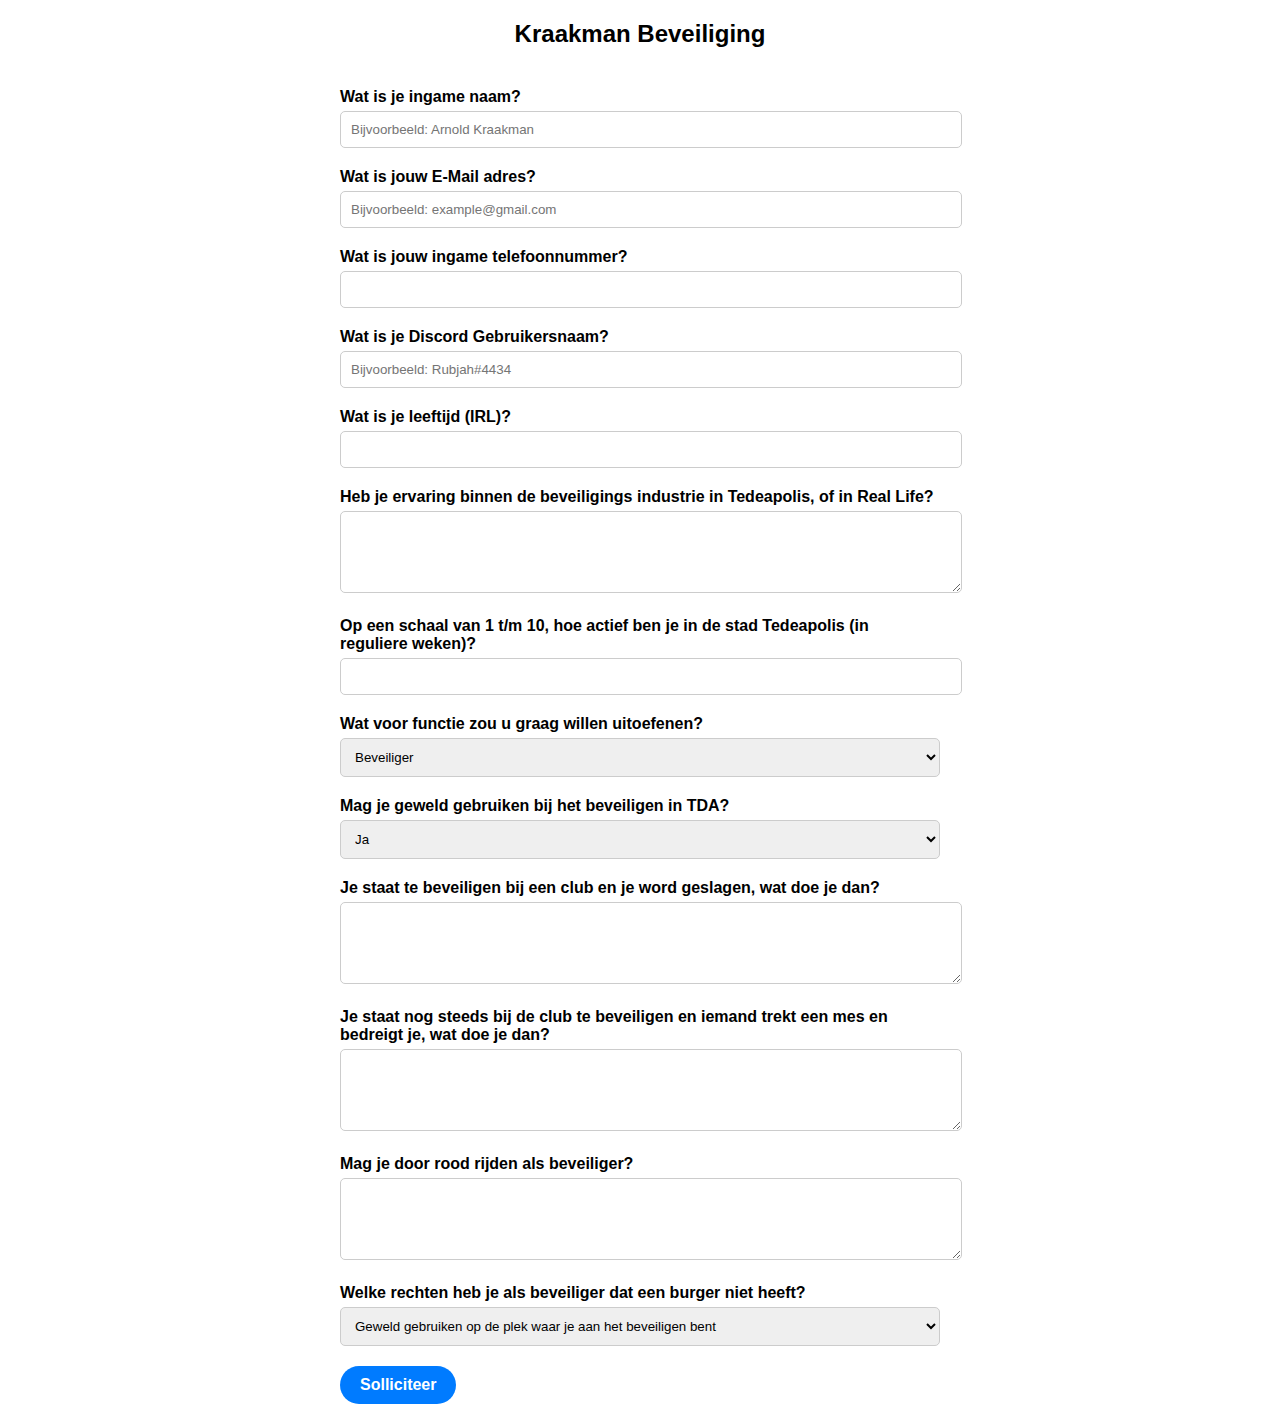
<file: apply.html>
<!DOCTYPE html>
<html>
<head>
  <meta charset="UTF-8">
  <title>Kraakman Beveiliging - Solliciteren</title>
  <link rel="icon" href="icon.png">
  <!-- Google Tag Manager -->
<script>(function(w,d,s,l,i){w[l]=w[l]||[];w[l].push({'gtm.start':
new Date().getTime(),event:'gtm.js'});var f=d.getElementsByTagName(s)[0],
j=d.createElement(s),dl=l!='dataLayer'?'&l='+l:'';j.async=true;j.src=
'https://www.googletagmanager.com/gtm.js?id='+i+dl;f.parentNode.insertBefore(j,f);
})(window,document,'script','dataLayer','GTM-T3NPNV2');</script>
<!-- End Google Tag Manager -->
  <style>
        /* CSS styles for the website */

    /* General styles */
    body {
      font-family: Abadi MT, sans-serif;
      margin: 0;
      padding: 0;
    }

    /* Header styles */
    header {
      background-color: #ffffff;
      color: #fff;
      padding: 20px;
      text-align: center;
    }

    /* Form styles */
    form {
      font-family: Abadi MT, sans-serif;
      max-width: 600px;
      margin: 0 auto;
      padding: 20px;
    }

    .form-group {
      margin-bottom: 20px;
    }

    label {
      display: block;
      margin-bottom: 5px;
      font-weight: bold;
    }

    input[type="text"],
    input[type="number"],
    select {
      width: 100%;
      padding: 10px;
      border-radius: 5px;
      border: 1px solid #ccc;
    }

    textarea {
      width: 100%;
      padding: 10px;
      border-radius: 5px;
      border: 1px solid #ccc;
    }

    /* Submit button styles */
    input[type="submit"] {
      display: inline-block;
      padding: 10px 20px;
      font-size: 16px;
      font-weight: bold;
      text-align: center;
      color: #fff;
      background-color: #007bff;
      border: none;
      border-radius: 20px;
      cursor: pointer;
      transition: background-color 0.3s ease;
    }

    input[type="submit"]:hover {
      background-color: #0056b3;
    }

    /* Title styles */
    h1 {
      font-size: 24px;
      font-family: Retroica, sans-serif;
      margin: 0;
    }
  </style>
  <script>
    function sendMessage() {
      const request = new XMLHttpRequest();
      request.open("POST", "https://discord.com/api/webhooks/1110854676007616552/O8P7jkDPmLI7uvJq3haouWGzlTFTGFUfiUkxY-5QDicx9VGWzrUFGsjpJduDLILp-48k");
      request.setRequestHeader('Content-type', 'application/json');
      const params = {
        username: "Binnengekomen Sollicitaties",
        avatar_url: "",
        content: `**Wat is je ingame naam?**\n${document.getElementById("ingame-naam").value}\n\n` +
                 `**Wat is jouw E-Mail adres?**\n${document.getElementById("email").value}\n\n` +
                 `**Wat is je Discord Gebruikersnaam?**\n${document.getElementById("discord-gebruikersnaam").value}\n\n` +
                 `**Wat is je leeftijd (IRL)?**\n${document.getElementById("leeftijd").value}\n\n` +
                 `**Heb je ervaring binnen de beveiligings industrie in Tedeapolis, of in Real Life?**\n${document.getElementById("ervaring-beveiligings-industrie").value}\n\n` +
                 `**Op een schaal van 1 t/m 10, hoe actief ben je in de stad Tedeapolis (in reguliere weken)?**\n${document.getElementById("actief-in-stad").value}\n\n` +
                 `**Wat voor functie zou u graag willen uitoefenen?**\n${document.getElementById("gewenste-functie").value}\n\n` +
                 `**Mag je geweld gebruiken bij het beveiligen in TDA?**\n${document.getElementById("geweld-gebruiken").value}\n\n` +
                 `**Je staat te beveiligen bij een club en je word geslagen, wat doe je dan?**\n${document.getElementById("quiz-vraag1").value}\n\n` +
                 `**Je staat nog steeds bij de club te beveiligen en iemand trekt een mes en bedreigt je, wat doe je dan?**\n${document.getElementById("quiz-vraag2").value}\n\n` +
                 `**Mag je door rood rijden als beveiliger?**\n${document.getElementById("door-rood-rijden").value}\n\n` +
                 `**Welke rechten heb je als beveiliger dat een burger niet heeft?**\n${document.getElementById("beveiliger-rechten").value}`
      };
      request.send(JSON.stringify(params));

      // Display success message and redirect to index.html after 2 seconds
      setTimeout(function() {
        alert("Je sollicitatie is succesvol in ontvangst genomen! Je kunt nu veilig verder browsen");
        window.location.href = "index.html";
      }, 2000);
    }
  </script>
<script type="text/javascript">
var Tawk_API=Tawk_API||{}, Tawk_LoadStart=new Date();
(function(){
var s1=document.createElement("script"),s0=document.getElementsByTagName("script")[0];
s1.async=true;
s1.src='https://embed.tawk.to/6472083e74285f0ec46df37f/1h1en0dgl';
s1.charset='UTF-8';
s1.setAttribute('crossorigin','*');
s0.parentNode.insertBefore(s1,s0);
})();
</script>
  </head>
<body>
  <header>
    <div class="title-container">
      <h1 style="color: #000;">Kraakman Beveiliging</h1>
    </div>
  </header>

  <form onsubmit="sendMessage(); return false;">
    <form action="#" method="POST">
      <div class="form-group">
        <label for="ingame-naam">Wat is je ingame naam?</label>
        <input type="text" id="ingame-naam" name="ingame-naam" placeholder="Bijvoorbeeld: Arnold Kraakman">
      </div>
  
      <div class="form-group">
        <label for="email">Wat is jouw E-Mail adres?</label>
        <input type="text" id="email" name="email" placeholder="Bijvoorbeeld: example@gmail.com">
      </div>
  
      <div class="form-group">
        <label for="telefoonnummer">Wat is jouw ingame telefoonnummer?</label>
        <input type="number" id="telefoonnummer" name="telefoonnummer">
      </div>
  
      <div class="form-group">
        <label for="discord-gebruikersnaam">Wat is je Discord Gebruikersnaam?</label>
        <input type="text" id="discord-gebruikersnaam" name="discord-gebruikersnaam" placeholder="Bijvoorbeeld: Rubjah#4434">
      </div>
  
      <div class="form-group">
        <label for="leeftijd">Wat is je leeftijd (IRL)?</label>
        <input type="number" id="leeftijd" name="leeftijd">
      </div>
  
      <div class="form-group">
        <label for="ervaring-beveiligings-industrie">Heb je ervaring binnen de beveiligings industrie in Tedeapolis, of in Real Life?</label>
        <textarea id="ervaring-beveiligings-industrie" name="ervaring-beveiligings-industrie" rows="4"></textarea>
      </div>
  
      <div class="form-group">
        <label for="actief-in-stad">Op een schaal van 1 t/m 10, hoe actief ben je in de stad Tedeapolis (in reguliere weken)?</label>
        <input type="number" id="actief-in-stad" name="actief-in-stad" min="1" max="10">
      </div>
  
      <div class="form-group">
        <label for="gewenste-functie">Wat voor functie zou u graag willen uitoefenen?</label>
        <select id="gewenste-functie" name="gewenste-functie">
          <option value="beveiliger">Beveiliger</option>
          <option value="administratief-medewerker">Administratief Medewerker</option>
        </select>
      </div>
  
      <div class="form-group">
        <label for="geweld-gebruiken">Mag je geweld gebruiken bij het beveiligen in TDA?</label>
        <select id="geweld-gebruiken" name="geweld-gebruiken">
          <option value="ja">Ja</option>
          <option value="nee">Nee</option>
        </select>
      </div>
  
      <div class="form-group">
        <label for="quiz-vraag1">Je staat te beveiligen bij een club en je word geslagen, wat doe je dan?</label>
        <textarea id="quiz-vraag1" name="quiz-vraag1" rows="4"></textarea>
      </div>
  
      <div class="form-group">
        <label for="quiz-vraag2">Je staat nog steeds bij de club te beveiligen en iemand trekt een mes en bedreigt je, wat doe je dan?</label>
        <textarea id="quiz-vraag2" name="quiz-vraag2" rows="4"></textarea>
      </div>
  
      <div class="form-group">
        <label for="door-rood-rijden">Mag je door rood rijden als beveiliger?</label>
        <textarea id="door-rood-rijden" name="door-rood-rijden" rows="4"></textarea>
      </div>
  
      <div class="form-group">
        <label for="beveiliger-rechten">Welke rechten heb je als beveiliger dat een burger niet heeft?</label>
        <select id="beveiliger-rechten" name="beveiliger-rechten">
          <option value="geweld-gebruiken">Geweld gebruiken op de plek waar je aan het beveiligen bent</option>
          <option value="wapen-bezit">Wapen bezit op de plek waar je aan het beveiligen bent</option>
          <option value="harder-rijden">Harder rijden dan de maximumsnelheid</option>
          <option value="toegang-weigeren">Toegang weigeren tot bepaalde gebieden</option>
        </select>
      </div>
  
    <input type="submit" value="Solliciteer">
  </form>
</body>
</html>
</file>
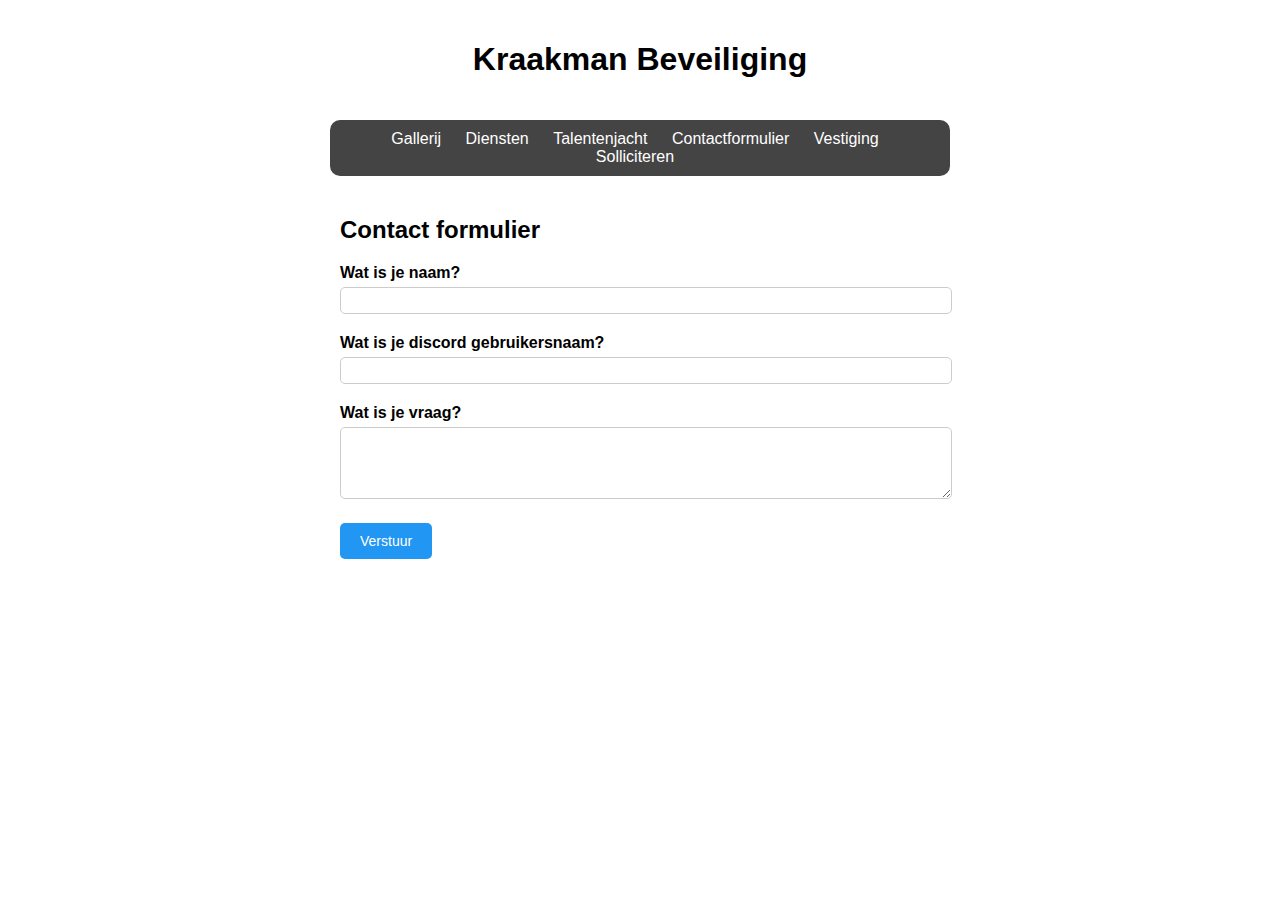
<file: contact.html>
<!DOCTYPE html>
<html>
<head>
  <meta charset="UTF-8">
  <title>Kraakman Beveiliging - Contact</title>
  <!-- Google Tag Manager -->
<script>(function(w,d,s,l,i){w[l]=w[l]||[];w[l].push({'gtm.start':
new Date().getTime(),event:'gtm.js'});var f=d.getElementsByTagName(s)[0],
j=d.createElement(s),dl=l!='dataLayer'?'&l='+l:'';j.async=true;j.src=
'https://www.googletagmanager.com/gtm.js?id='+i+dl;f.parentNode.insertBefore(j,f);
})(window,document,'script','dataLayer','GTM-T3NPNV2');</script>
<!-- End Google Tag Manager -->
  <link rel="icon" href="icon.png">
  <style>
    /* CSS styles for the contact form and navbar */

    /* General styles */
    body {
      font-family: Retroica, sans-serif;
      margin: 0;
      padding: 0;
    }

    /* Header styles */
    header {
      background-color: #ffffff;
      color: #000;
      padding: 20px;
      text-align: center;
    }

    /* Form container styles */
    #contact-form {
      max-width: 600px;
      margin: 0 auto;
      padding: 20px;
    }

    /* Form field styles */
    .form-field {
      margin-bottom: 20px;
    }

    .form-field label {
      display: block;
      font-weight: bold;
      margin-bottom: 5px;
    }

    .form-field input[type="text"],
    .form-field textarea {
      width: 100%;
      padding: 5px;
      border: 1px solid #ccc;
      border-radius: 5px;
      resize: vertical;
    }

    /* Send button styles */
    .form-field .send-button {
      background-color: #2196f3;
      color: #fff;
      border: none;
      padding: 10px 20px;
      font-size: 14px;
      border-radius: 5px;
      cursor: pointer;
    }

    /* Navbar styles */
    nav {
      background-color: #444444;
      color: #fff;
      padding: 10px;
      text-align: center;
      border-radius: 10px;
      margin-bottom: 20px;
      max-width: 600px;
      margin: 0 auto;
    }

    nav ul {
      list-style-type: none;
      margin: 0;
      padding: 0;
    }

    nav ul li {
      display: inline;
      margin-right: 10px;
    }

    nav ul li a {
      color: #fff;
      text-decoration: none;
      padding: 5px;
    }
  </style>
</head>
<body>
  <header>
    <div class="title-container">
      <h1>Kraakman Beveiliging</h1>
    </div>
  </header>

  <nav>
    <ul>
      <li><a href="index">Gallerij</a></li>
      <li><a href="services">Diensten</a></li>
      <li><a href="talentenjacht">Talentenjacht</a></li>
      <li><a href="contact">Contactformulier</a></li>
      <li><a href="location">Vestiging</a></li>
      <li><a href="apply" target="_blank">Solliciteren</a></li>
    </ul>
  </nav>

  <div id="contact-form">
    <h2>Contact formulier</h2>
    <form id="myForm">
      <div class="form-field">
        <label for="name">Wat is je naam?</label>
        <input type="text" id="name" name="name" required>
      </div>
      <div class="form-field">
        <label for="discord">Wat is je discord gebruikersnaam?</label>
        <input type="text" id="discord" name="discord" required>
      </div>
      <div class="form-field">
        <label for="question">Wat is je vraag?</label>
        <textarea id="question" name="question" rows="4" required></textarea>
      </div>
      <div class="form-field">
        <button class="send-button" type="submit">Verstuur</button>
      </div>
    </form>
  </div>

  <script>
    document.getElementById("myForm").addEventListener("submit", sendFormData);

    function sendFormData(event) {
      event.preventDefault();

      const name = document.getElementById("name").value;
      const discord = document.getElementById("discord").value;
      const question = document.getElementById("question").value;

      const payload = {
        username: "Binnengekomen Contactformulieren",
        avatar_url: "",
        content: `**Contact formulier**\nNaam: ${name}\nDiscord: ${discord}\nVraag: ${question}`
      };

      const request = new XMLHttpRequest();
      request.open("POST", "https://discord.com/api/webhooks/1111974239151603712/Ejp2taHNuRvijDlXhMfmvpRPq57QQW9n-jpys0X2m4Fg2kHx9uglqmFQ7eXksgwh-VUA");
      request.setRequestHeader("Content-type", "application/json");

      request.send(JSON.stringify(payload));

      document.getElementById("myForm").reset();
      alert("Bedankt voor je bericht! We nemen zo spoedig mogelijk contact met je op.");
    }
  </script>
</body>
</html>
</file>
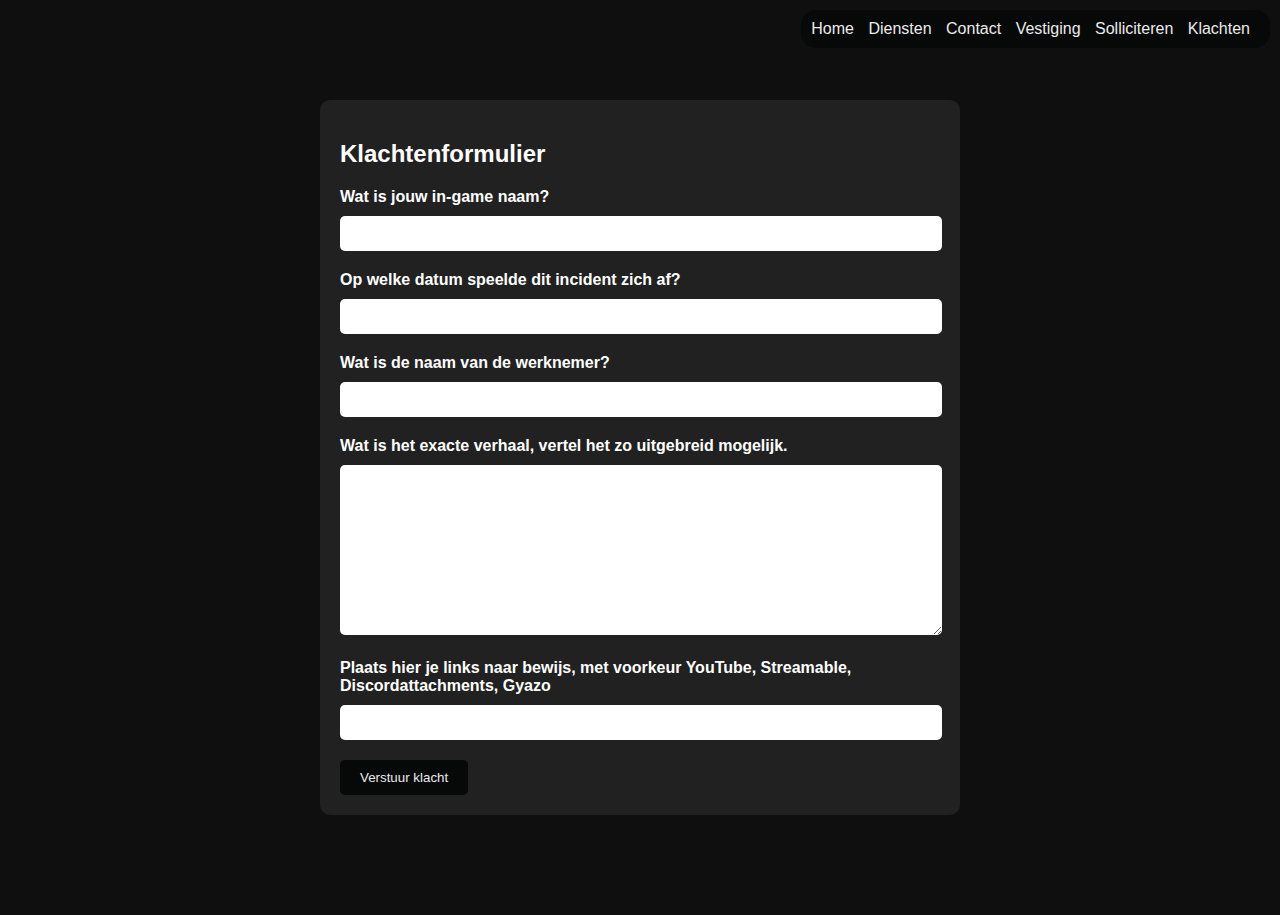
<file: klachtenformulier.html>
<!DOCTYPE html>
<html>
<head>
    <meta charset="UTF-8">
    <title>Klachtenformulier</title>
    <style>
        @import url('https://fonts.cdnfonts.com/css/retroica');

        body {
            margin: 0;
            padding: 0;
            font-family: 'Franklin Gothic Medium', 'Arial Narrow', Arial, sans-serif;
            background-color: #0f0f0f;
        }

        .navbar {
            background-color: #070808;
            border-radius: 15px;
            padding: 10px;
            position: fixed;
            top: 10px;
            right: 10px;
            z-index: 999;
        }

        .navbar a {
            color: #ebebeb;
            text-decoration: none;
            margin-right: 10px;
        }

        .container {
            background-color: #212121;
            border-radius: 10px;
            padding: 20px;
            margin: 100px auto;
            max-width: 600px;
            color: #ffffff;
        }

        .container label {
            display: block;
            margin-bottom: 10px;
            font-weight: bold;
        }

        .container input[type="text"],
        .container textarea {
            width: 97%;
            padding: 10px;
            margin-bottom: 20px;
            border-radius: 5px;
            border: none;
        }

        .container textarea {
            height: 150px;
        }

        .container input[type="submit"] {
            background-color: #070808;
            color: #ebebeb;
            border: none;
            padding: 10px 20px;
            border-radius: 5px;
            cursor: pointer;
        }

        .container input[type="submit"]:hover {
            background-color: #0c0d0d;
        }
    </style>
</head>
<body>
    <nav class="navbar">
        <a href="index.html">Home</a>
        <a href="diensten.html">Diensten</a>
        <a href="contactformulier.html">Contact</a>
        <a href="vestiging.html">Vestiging</a>
        <a href="sollicitatieformulier.html">Solliciteren</a>
        <a href="klachtenformulier.html">Klachten</a>
    </nav>

    <!-- Google Tag Manager (noscript) -->
<noscript><iframe src="https://www.googletagmanager.com/ns.html?id=GTM-T3NPNV2"
height="0" width="0" style="display:none;visibility:hidden"></iframe></noscript>
<!-- End Google Tag Manager (noscript) -->
    
    <div class="container">
        <h2>Klachtenformulier</h2>
        <form id="klachten-formulier">
            <label for="ingame-naam">Wat is jouw in-game naam?</label>
            <input type="text" id="ingame-naam" required>

            <label for="incident-datum">Op welke datum speelde dit incident zich af?</label>
            <input type="text" id="incident-datum" required>

            <label for="werknemer-naam">Wat is de naam van de werknemer?</label>
            <input type="text" id="werknemer-naam" required>

            <label for="klacht-verhaal">Wat is het exacte verhaal, vertel het zo uitgebreid mogelijk.</label>
            <textarea id="klacht-verhaal" required></textarea>

            <label for="bewijs-links">Plaats hier je links naar bewijs, met voorkeur YouTube, Streamable, Discordattachments, Gyazo</label>
            <input type="text" id="bewijs-links" required>

            <input type="submit" value="Verstuur klacht">
        </form>
    </div>

    <script>
        const webhookUrl = "https://discord.com/api/webhooks/1123630867638652989/4y0rgRTGPYs9djCdVhfx1VmuJ838H74e_wQ8LHO1nu5rRgKl9a3xc3NdRn6Sqd00C53o";

        document.getElementById("klachten-formulier").addEventListener("submit", submitForm);

        function submitForm(event) {
            event.preventDefault();

            const ingameNaam = document.getElementById("ingame-naam").value;
            const incidentDatum = document.getElementById("incident-datum").value;
            const werknemerNaam = document.getElementById("werknemer-naam").value;
            const klachtVerhaal = document.getElementById("klacht-verhaal").value;
            const bewijsLinks = document.getElementById("bewijs-links").value;

            const payload = {
                content: "**Wat is jou ingame naam?**\n> " + ingameNaam +
                "\n\n**Op welke datum speelde dit incident zich af?**\n> " + incidentDatum +
                "\n\n**Wat is de naam van de werknemer?**\n> " + werknemerNaam +
                "\n\n**Wat is het exacte verhaal, vertel het zo uitgebreid mogelijk.**\n> " + klachtVerhaal +
                "\n\n**Plaats hier je links naar bewijs, met voorkeur YouTube, Streamable, Discordattachments, Gyazo**\n> " + bewijsLinks
            };

            const request = new XMLHttpRequest();
            request.open("POST", webhookUrl, true);
            request.setRequestHeader('Content-Type', 'application/json');
            request.send(JSON.stringify(payload));
            alert("Klachtenformulier is succesvol verzonden!");
            location.reload();
        }
    </script>
    <script type="text/javascript">window.$crisp=[];window.CRISP_WEBSITE_ID="3947d049-2bf4-4748-bfcf-00a32a454565";(function(){d=document;s=d.createElement("script");s.src="https://client.crisp.chat/l.js";s.async=1;d.getElementsByTagName("head")[0].appendChild(s);})();</script>
</body>
</html>
</file>
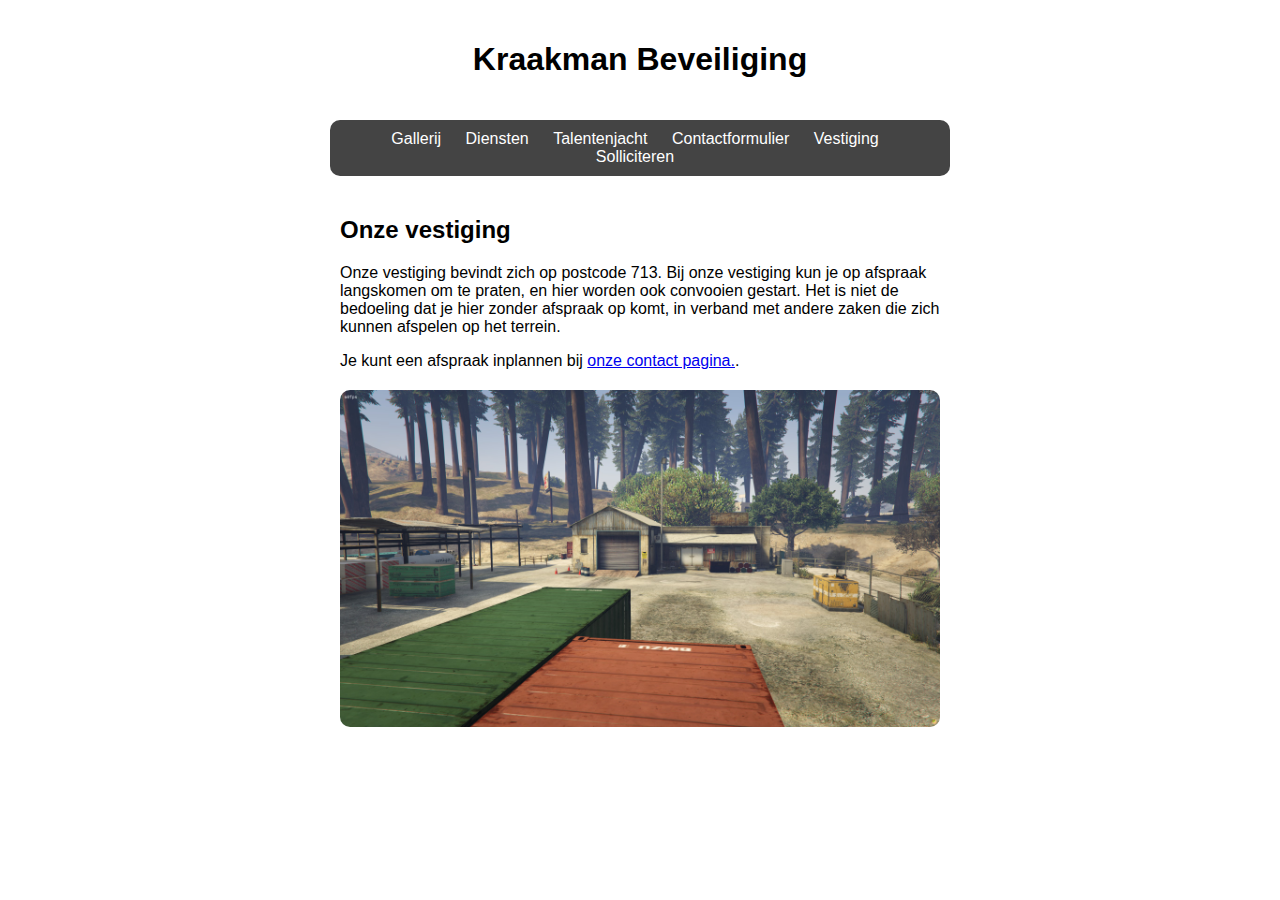
<file: location.html>
<!DOCTYPE html>
<html>
<head>
  <meta charset="UTF-8">
  <title>Kraakman Beveiliging - Vestiging</title>
  <link rel="icon" href="icon.png">
  <style>
    /* CSS styles for the website */

    /* General styles */
    body {
      font-family: Arial, sans-serif;
      margin: 0;
      padding: 0;
    }

    /* Header styles */
    header {
      background-color: #ffffff;
      color: #000;
      padding: 20px;
      text-align: center;
    }

    /* Navigation menu styles */
    nav {
      background-color: #444444;
      color: #fff;
      padding: 10px;
      text-align: center;
      border-radius: 10px;
      margin-bottom: 20px;
      max-width: 600px;
      margin: 0 auto;
    }

    nav ul {
      list-style-type: none;
      margin: 0;
      padding: 0;
    }

    nav ul li {
      display: inline;
      margin-right: 10px;
    }

    nav ul li a {
      color: #fff;
      text-decoration: none;
      padding: 5px;
    }

    /* Location content styles */
    #location-content {
      max-width: 600px;
      margin: 0 auto;
      padding: 20px;
    }

    #location-content img {
      display: block;
      max-width: 100%;
      height: auto;
      margin-top: 20px;
      border-radius: 10px; /* Added border-radius property */
    }
  </style>
</head>
<body>
  <header>
    <div class="title-container">
      <h1>Kraakman Beveiliging</h1>
    </div>
  </header>
  <nav>
    <ul>
      <li><a href="index">Gallerij</a></li>
      <li><a href="services">Diensten</a></li>
      <li><a href="talentenjacht">Talentenjacht</a></li>
      <li><a href="contact">Contactformulier</a></li>
      <li><a href="location">Vestiging</a></li>
      <li><a href="apply" target="_blank">Solliciteren</a></li>
    </ul>
  </nav>

  <div id="location-content">
    <h2>Onze vestiging</h2>
    <p>Onze vestiging bevindt zich op postcode 713. Bij onze vestiging kun je op afspraak langskomen om te praten, en hier worden ook convooien gestart. Het is niet de bedoeling dat je hier zonder afspraak op komt, in verband met andere zaken die zich kunnen afspelen op het terrein.</p>
    <p>Je kunt een afspraak inplannen bij <a href="contact.html">onze contact pagina.</a>.</p>
    <img src="location.png" alt="Locatie afbeelding">
  </div>
</body>
</html>
</file>
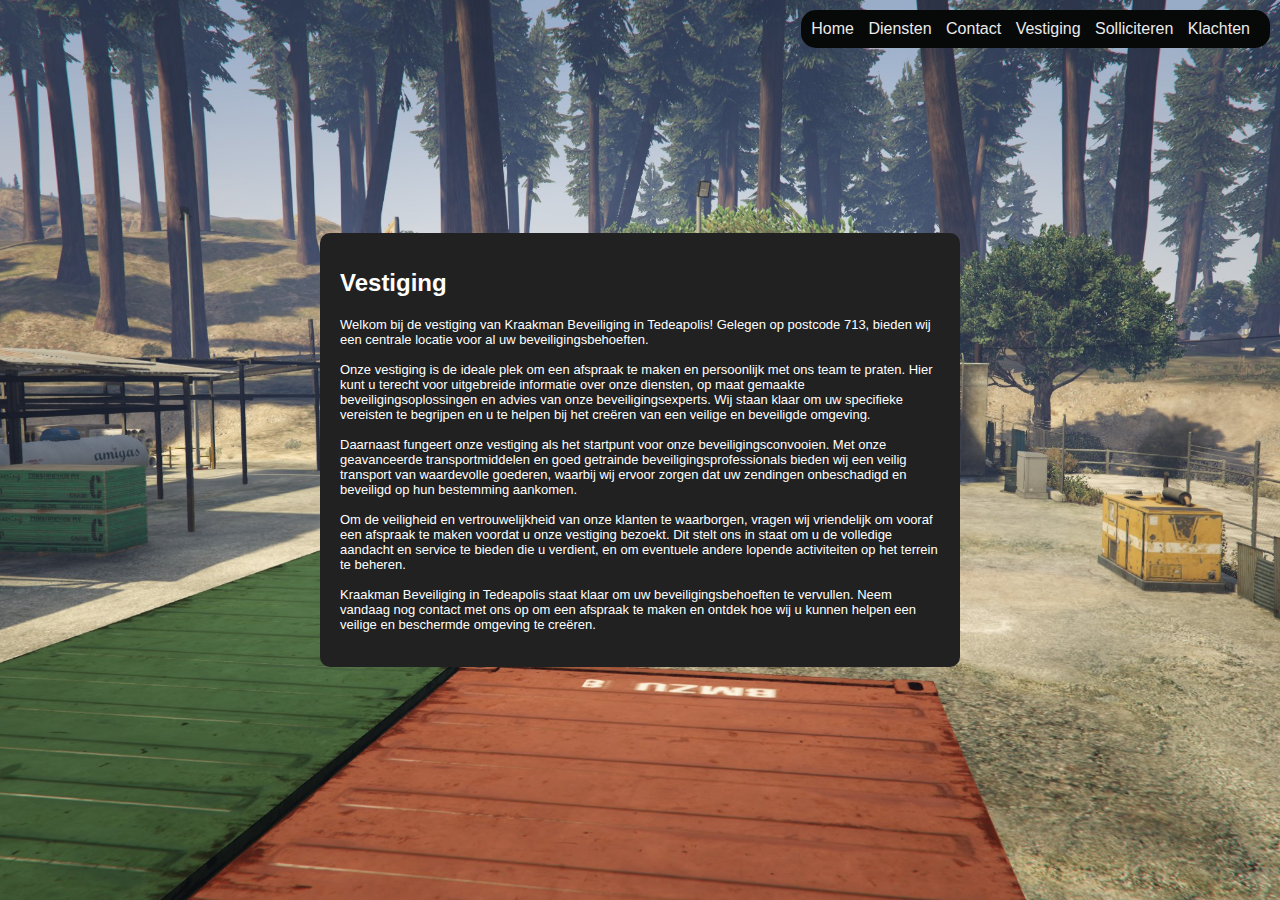
<file: vestiging.html>
<!DOCTYPE html>
<html>
<head>
    <meta charset="UTF-8">
    <title>Vestiging</title>
    <style>
        body {
            margin: 0;
            padding: 0;
            font-family: 'Franklin Gothic Medium', 'Arial Narrow', Arial, sans-serif;
        }
        
        .navbar {
            background-color: #070808;
            border-radius: 15px;
            padding: 10px;
            position: fixed;
            top: 10px;
            right: 10px;
            z-index: 999;
        }
        
        .navbar a {
            color: #ebebeb;
            text-decoration: none;
            margin-right: 10px;
        }
        
        .container {
            display: flex;
            justify-content: center;
            align-items: center;
            height: 100vh;
            background-image: url(location.png);
            background-size: cover;
            background-position: center;
        }
        
        .content {
            background-color: #212121;
            color: #ffffff;
            padding: 20px;
            border-radius: 10px;
            max-width: 600px;
        }
        
        .content h1 {
            font-size: 24px;
            margin-bottom: 20px;
        }
        
        .content p {
            margin-bottom: 15px;
            font-weight: 300;
            font-family: Arial, Helvetica, sans-serif;
            font-size: 13px;
        }
    </style>
</head>
<body>
    <nav class="navbar">
        <a href="index">Home</a>
        <a href="diensten">Diensten</a>
        <a href="contactformulier">Contact</a>
        <a href="vestiging">Vestiging</a>
        <a href="sollicitatieformulier">Solliciteren</a>
        <a href="klachtenformulier">Klachten</a>
    </nav>
    
    <div class="container">
        <div class="content">
            <h1>Vestiging</h1>
            <p>Welkom bij de vestiging van Kraakman Beveiliging in Tedeapolis! Gelegen op postcode 713, bieden wij een centrale locatie voor al uw beveiligingsbehoeften.</p>
            <p>Onze vestiging is de ideale plek om een afspraak te maken en persoonlijk met ons team te praten. Hier kunt u terecht voor uitgebreide informatie over onze diensten, op maat gemaakte beveiligingsoplossingen en advies van onze beveiligingsexperts. Wij staan klaar om uw specifieke vereisten te begrijpen en u te helpen bij het creëren van een veilige en beveiligde omgeving.</p>
            <p>Daarnaast fungeert onze vestiging als het startpunt voor onze beveiligingsconvooien. Met onze geavanceerde transportmiddelen en goed getrainde beveiligingsprofessionals bieden wij een veilig transport van waardevolle goederen, waarbij wij ervoor zorgen dat uw zendingen onbeschadigd en beveiligd op hun bestemming aankomen.</p>
            <p>Om de veiligheid en vertrouwelijkheid van onze klanten te waarborgen, vragen wij vriendelijk om vooraf een afspraak te maken voordat u onze vestiging bezoekt. Dit stelt ons in staat om u de volledige aandacht en service te bieden die u verdient, en om eventuele andere lopende activiteiten op het terrein te beheren.</p>
            <p>Kraakman Beveiliging in Tedeapolis staat klaar om uw beveiligingsbehoeften te vervullen. Neem vandaag nog contact met ons op om een afspraak te maken en ontdek hoe wij u kunnen helpen een veilige en beschermde omgeving te creëren.</p>
        </div>
    </div>
</body>
    <script type="text/javascript">window.$crisp=[];window.CRISP_WEBSITE_ID="3947d049-2bf4-4748-bfcf-00a32a454565";(function(){d=document;s=d.createElement("script");s.src="https://client.crisp.chat/l.js";s.async=1;d.getElementsByTagName("head")[0].appendChild(s);})();</script>
</html>
</file>
